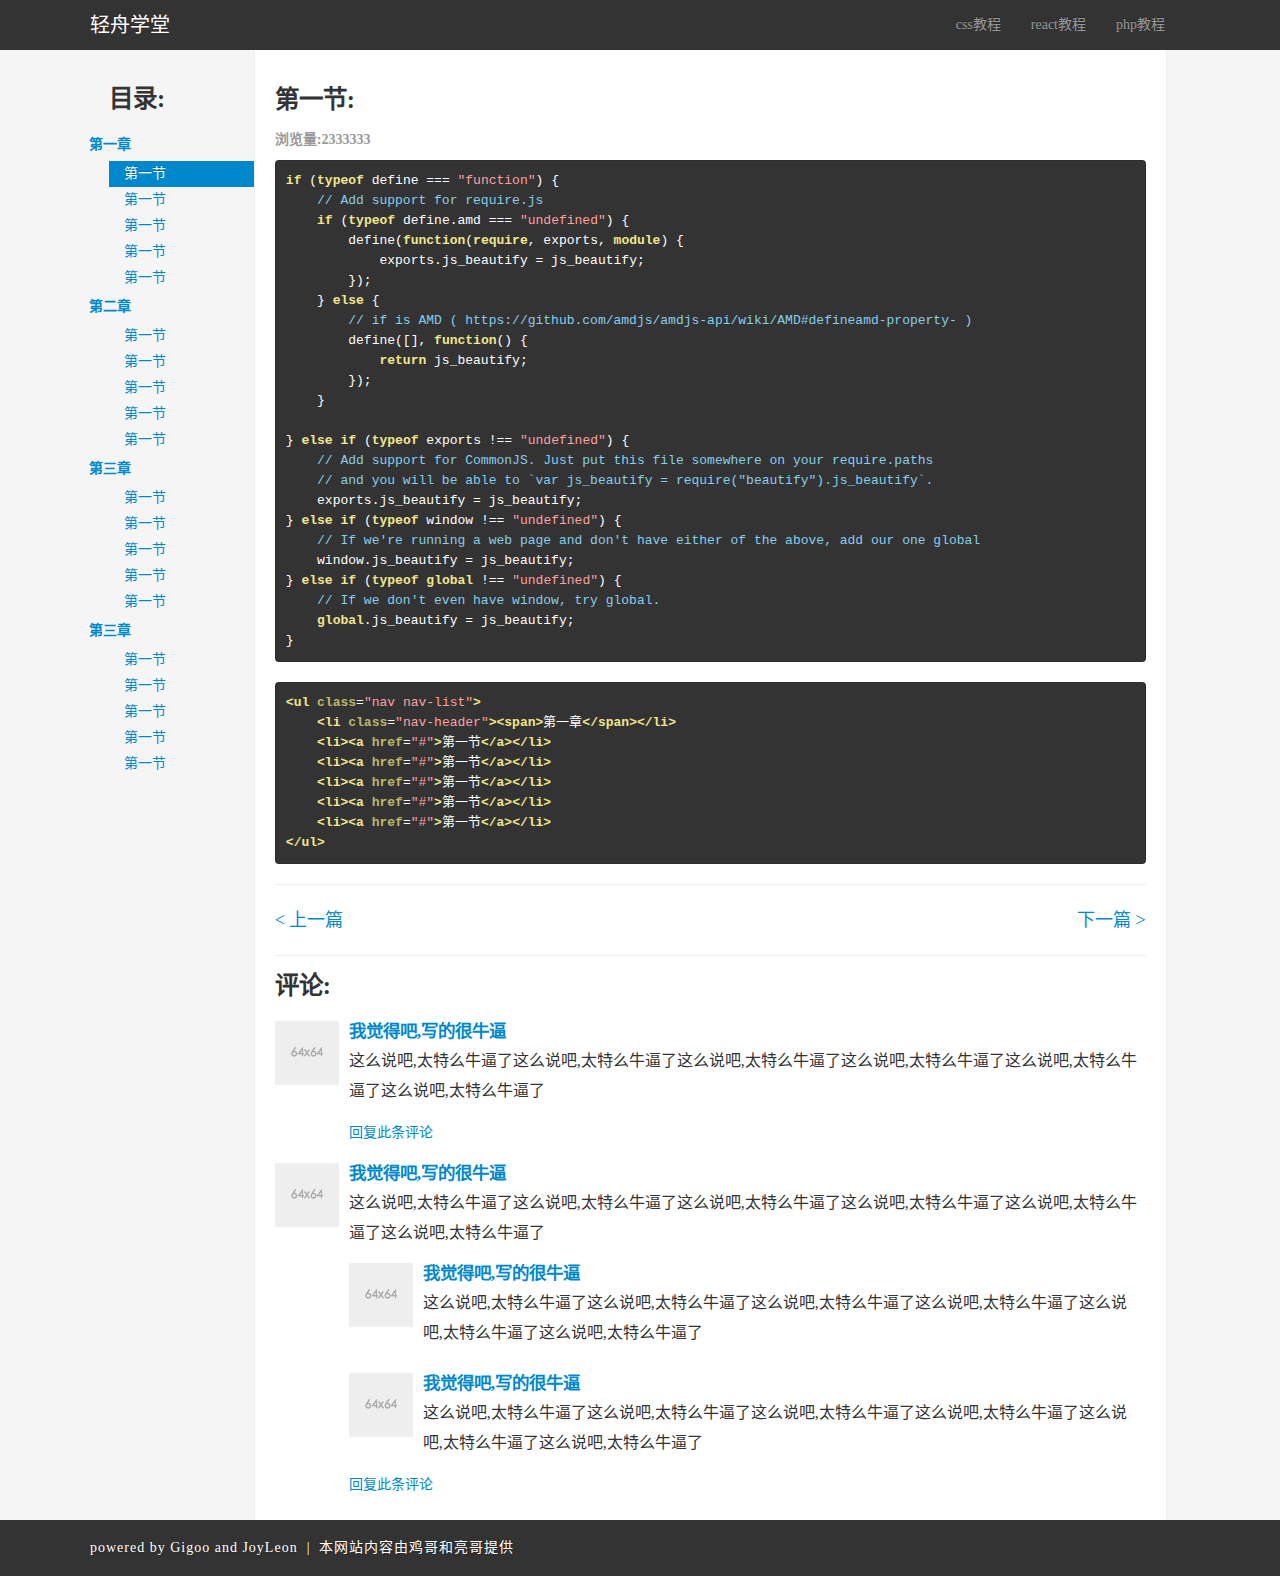
<file: frontend/template/lessondetail.html>
<!DOCTYPE html>
<html lang="zh-CN">
<head>
    <meta charset="utf-8">
    <meta http-equiv="X-UA-Compatible" content="IE=edge,chrome=1">
    <title>轻舟</title>
    <meta name="description" content="">
    <meta name="keywords" content="HTML,CSS,JavaScript">
    <link rel="stylesheet" href="../css/bootstrap.css?v=20"/>
    <link rel="stylesheet" href="../css/main.css" />
    <link rel="stylesheet" href="../css/prettify.css"/>
    <script type="text/javascript" src="../js/jquery.js"></script>
    <script type="text/javascript" src="../js/prettify.js"></script>
</head>
<body class="page-docs page-secondary" onload="prettyPrint()">
<div class="navbar navbar-inverse">
    <div class="navbar-inner">
        <div class="container">
            <a class="brand" href="#">轻舟学堂</a>
            <ul class="nav">
                <li><a href="#">css教程</a></li>
                <li><a href="#">react教程</a></li>
                <li><a href="#">php教程</a></li>
            </ul>
        </div>
    </div>
</div>
<div class="content">
    <div class="container">
        <div class="row-fluid">
            <div class="span2">
                <div class="well sidebar-nav">
                    <h3>目录:</h3>
                    <ul class="nav nav-list">
                        <li class="nav-header"><a href="#">第一章</a></li>
                        <li class="active"><a href="#">第一节</a></li>
                        <li><a href="#">第一节</a></li>
                        <li><a href="#">第一节</a></li>
                        <li><a href="#">第一节</a></li>
                        <li><a href="#">第一节</a></li>
                    </ul>
                    <ul class="nav nav-list">
                        <li class="nav-header"><a href="#">第二章</a></li>
                        <li><a href="#">第一节</a></li>
                        <li><a href="#">第一节</a></li>
                        <li><a href="#">第一节</a></li>
                        <li><a href="#">第一节</a></li>
                        <li><a href="#">第一节</a></li>
                    </ul>
                    <ul class="nav nav-list">
                        <li class="nav-header"><a href="#">第三章</a></li>
                        <li><a href="#">第一节</a></li>
                        <li><a href="#">第一节</a></li>
                        <li><a href="#">第一节</a></li>
                        <li><a href="#">第一节</a></li>
                        <li><a href="#">第一节</a></li>
                    </ul>
                    <ul class="nav nav-list">
                        <li class="nav-header"><a href="#">第三章</a></li>
                        <li><a href="#">第一节</a></li>
                        <li><a href="#">第一节</a></li>
                        <li><a href="#">第一节</a></li>
                        <li><a href="#">第一节</a></li>
                        <li><a href="#">第一节</a></li>
                    </ul>
                </div>
            </div>
            <div class="span10 page">
                <div class="hero-unit">
                    <div class="main-content">
                        <h3>第一节:</h3>
                        <h5 class="read-count">浏览量:2333333</h5>
                        <pre class="prettyprint brush:js;toolbar:false">if (typeof define === &quot;function&quot;) {
    // Add support for require.js
    if (typeof define.amd === &quot;undefined&quot;) {
        define(function(require, exports, module) {
            exports.js_beautify = js_beautify;
        });
    } else {
        // if is AMD ( https://github.com/amdjs/amdjs-api/wiki/AMD#defineamd-property- )
        define([], function() {
            return js_beautify;
        });
    }

} else if (typeof exports !== &quot;undefined&quot;) {
    // Add support for CommonJS. Just put this file somewhere on your require.paths
    // and you will be able to `var js_beautify = require(&quot;beautify&quot;).js_beautify`.
    exports.js_beautify = js_beautify;
} else if (typeof window !== &quot;undefined&quot;) {
    // If we&#39;re running a web page and don&#39;t have either of the above, add our one global
    window.js_beautify = js_beautify;
} else if (typeof global !== &quot;undefined&quot;) {
    // If we don&#39;t even have window, try global.
    global.js_beautify = js_beautify;
}</pre>
                        <pre class="prettyprint brush:html;toolbar:false">&lt;ul class=&quot;nav nav-list&quot;&gt;
    &lt;li class=&quot;nav-header&quot;&gt;&lt;span&gt;第一章&lt;/span&gt;&lt;/li&gt;
    &lt;li&gt;&lt;a href=&quot;#&quot;&gt;第一节&lt;/a&gt;&lt;/li&gt;
    &lt;li&gt;&lt;a href=&quot;#&quot;&gt;第一节&lt;/a&gt;&lt;/li&gt;
    &lt;li&gt;&lt;a href=&quot;#&quot;&gt;第一节&lt;/a&gt;&lt;/li&gt;
    &lt;li&gt;&lt;a href=&quot;#&quot;&gt;第一节&lt;/a&gt;&lt;/li&gt;
    &lt;li&gt;&lt;a href=&quot;#&quot;&gt;第一节&lt;/a&gt;&lt;/li&gt;
&lt;/ul&gt;</pre>
                    </div>
                    <div class="leftandright">
                        <a href="#" class="pull-left">< 上一篇</a>
                        <a href="#" class="pull-right">下一篇 ></a>
                        <div style="clear: both;"></div>
                    </div>
                    <div class="argue">
                        <h3>评论:</h3>
                        <div class="media">
                            <a class="pull-left" href="#">
                                <img class="media-object" data-src="holder.js/64x64" alt="64x64" src="[data-uri]" style="width: 64px; height: 64px;">
                            </a>
                            <div class="media-body">
                                <h4 class="media-heading">我觉得吧,写的很牛逼</h4>
                                <p class="argue-p">这么说吧,太特么牛逼了这么说吧,太特么牛逼了这么说吧,太特么牛逼了这么说吧,太特么牛逼了这么说吧,太特么牛逼了这么说吧,太特么牛逼了</p>
                                <a href="#" class="argue-back">回复此条评论</a>
                            </div>
                        </div>
                        <div class="media">
                            <a class="pull-left" href="#">
                                <img class="media-object" data-src="holder.js/64x64" alt="64x64" src="[data-uri]" style="width: 64px; height: 64px;">
                            </a>
                            <div class="media-body">
                                <h4 class="media-heading">我觉得吧,写的很牛逼</h4>
                                <p class="argue-p">这么说吧,太特么牛逼了这么说吧,太特么牛逼了这么说吧,太特么牛逼了这么说吧,太特么牛逼了这么说吧,太特么牛逼了这么说吧,太特么牛逼了</p>
                                <div class="media">
                                    <a class="pull-left" href="#">
                                        <img class="media-object" data-src="holder.js/64x64" alt="64x64" src="[data-uri]" style="width: 64px; height: 64px;">
                                    </a>
                                    <div class="media-body">
                                        <h4 class="media-heading">我觉得吧,写的很牛逼</h4>
                                        <p class="argue-p">这么说吧,太特么牛逼了这么说吧,太特么牛逼了这么说吧,太特么牛逼了这么说吧,太特么牛逼了这么说吧,太特么牛逼了这么说吧,太特么牛逼了</p>
                                    </div>
                                </div>
                                <div class="media">
                                    <a class="pull-left" href="#">
                                        <img class="media-object" data-src="holder.js/64x64" alt="64x64" src="[data-uri]" style="width: 64px; height: 64px;">
                                    </a>
                                    <div class="media-body">
                                        <h4 class="media-heading">我觉得吧,写的很牛逼</h4>
                                        <p class="argue-p">这么说吧,太特么牛逼了这么说吧,太特么牛逼了这么说吧,太特么牛逼了这么说吧,太特么牛逼了这么说吧,太特么牛逼了这么说吧,太特么牛逼了</p>
                                    </div>
                                </div>
                                <a href="#" class="argue-back">回复此条评论</a>
                            </div>
                        </div>
                    </div>
                </div>
            </div>
        </div>
    </div>
</div>
<footer class="gigoo-footer">
    <div class="inner">
        <div class="container">
            <ul class="pull-right"><!--li<a href="/blog">博客</a>-->
                <li></li>
                <li></li>
                <li></li>
                <!--li.social<a href="https://twitter.com/gruntjs/" alt="Grunt on Twitter"><span class="icon-twitter"></span></a>-->
                <!--li.social<a href="/rss" alt="Grunt blog RSS feed"><span class="icon-feed"></span></a>--></ul>
            <ul class="pull-left">
                <li>powered by Gigoo and JoyLeon</li>
                <li>&nbsp;&nbsp;|&nbsp;&nbsp; </li>
                <li>本网站内容由鸡哥和亮哥提供</li>
            </ul>
        </div>
    </div>
</footer>
</body>
</html>
</file>
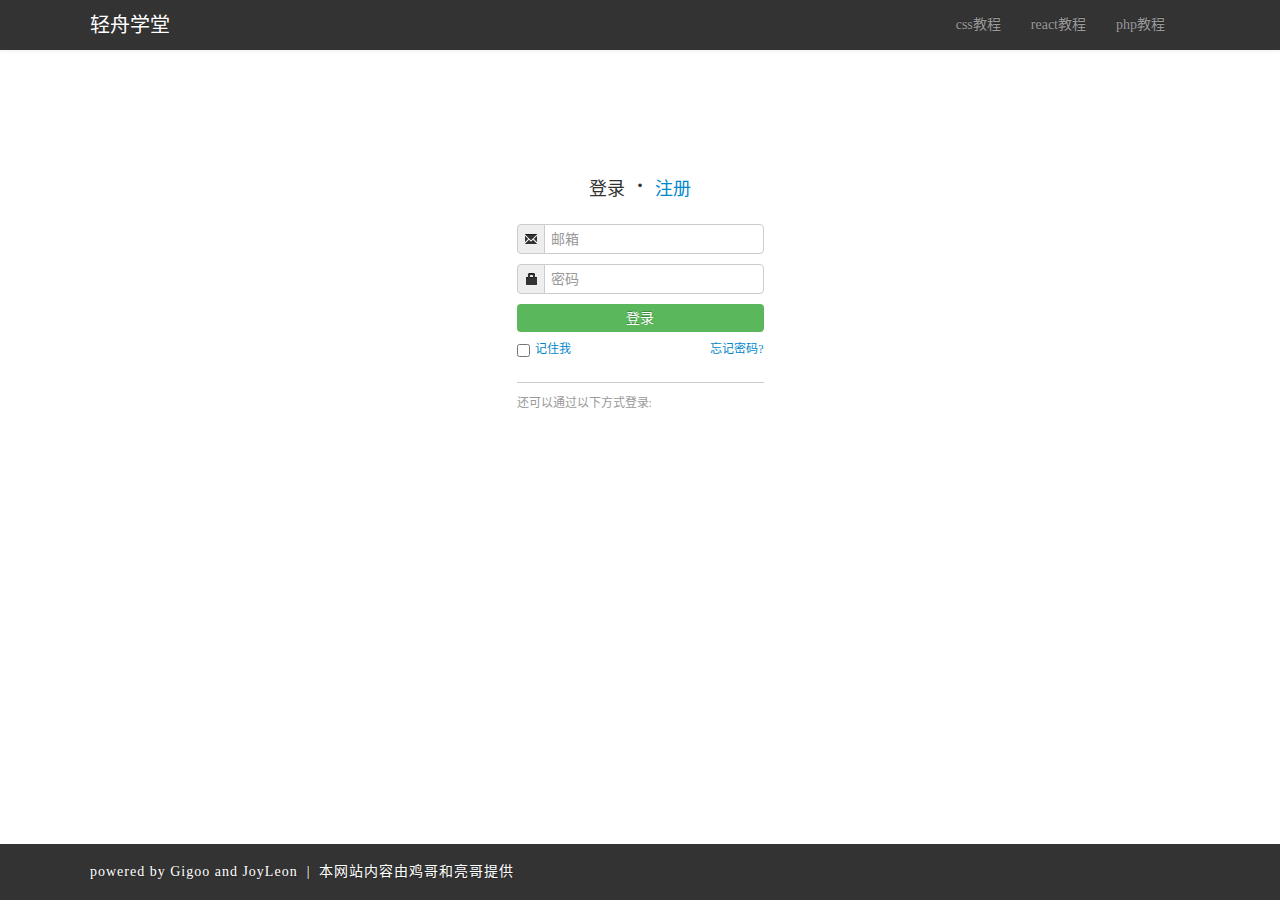
<file: frontend/template/login.html>
<!DOCTYPE html>
<html lang="zh-CN">
<head>
    <meta charset="utf-8">
    <meta http-equiv="X-UA-Compatible" content="IE=edge,chrome=1">
    <title>登录</title>
    <meta name="description" content="">
    <meta name="keywords" content="HTML,CSS,JavaScript">
    <link rel="stylesheet" href="../css/bootstrap.css?v=20"/>
    <link rel="stylesheet" href="../css/main.css" />
    <link rel="stylesheet" href="../css/prettify.css"/>
    <script type="text/javascript" src="../js/jquery.js"></script>
    <script type="text/javascript" src="../js/prettify.js"></script>
    <style type="text/css">
        .hero-unit{min-height: 200px;}
    </style>
</head>
<body>
<div class="navbar navbar-inverse">
    <div class="navbar-inner">
        <div class="container">
            <a class="brand" href="#">轻舟学堂</a>
            <ul class="nav">
                <li><a href="#">css教程</a></li>
                <li><a href="#">react教程</a></li>
                <li><a href="#">php教程</a></li>
            </ul>
        </div>
    </div>
</div>
<div class="login">
    <div class="hero-unit">
        <form class="form-horizontal">
            <p>登录<span class="yuandian">·</span><a href="#">注册</a> </p>
            <div class="input-prepend">
                <span class="add-on"><i class="icon-envelope"></i></span>
                <input type="text"  placeholder="邮箱">
            </div>
            <div class="input-prepend">
                <span class="add-on"><i class="icon-lock"></i></span>
                <input type="password"  placeholder="密码">
            </div>
            <input class="btn btn-success submit2" type="submit"  value="登录" />
            <div class="check2">
                <div class="pull-left">
                    <input type="checkbox" /><a href="#">记住我</a>
                </div>
                <div class="pull-right">
                    <a href="#">忘记密码?</a>
                </div>
            </div>
        </form>
        <div class="line"></div>
        <div class="nocount">
            <p>还可以通过以下方式登录:</p>
        </div>
        <!--<div class="logo-wall">-->
            <!--<ul>-->
                <!--<li><a href="#"></a></li>-->
            <!--</ul>-->
        <!--</div>-->
    </div>
</div>
<footer class="gigoo-footer" style="position: absolute; bottom: 0px;width: 100%;">
    <div class="inner">
        <div class="container">
            <ul class="pull-right"><!--li<a href="/blog">博客</a>-->
                <li></li>
                <li></li>
                <li></li>
                <!--li.social<a href="https://twitter.com/gruntjs/" alt="Grunt on Twitter"><span class="icon-twitter"></span></a>-->
                <!--li.social<a href="/rss" alt="Grunt blog RSS feed"><span class="icon-feed"></span></a>--></ul>
            <ul class="pull-left">
                <li>powered by Gigoo and JoyLeon</li>
                <li>&nbsp;&nbsp;|&nbsp;&nbsp; </li>
                <li>本网站内容由鸡哥和亮哥提供</li>
            </ul>
        </div>
    </div>
</footer>
</body>
</html>
</file>
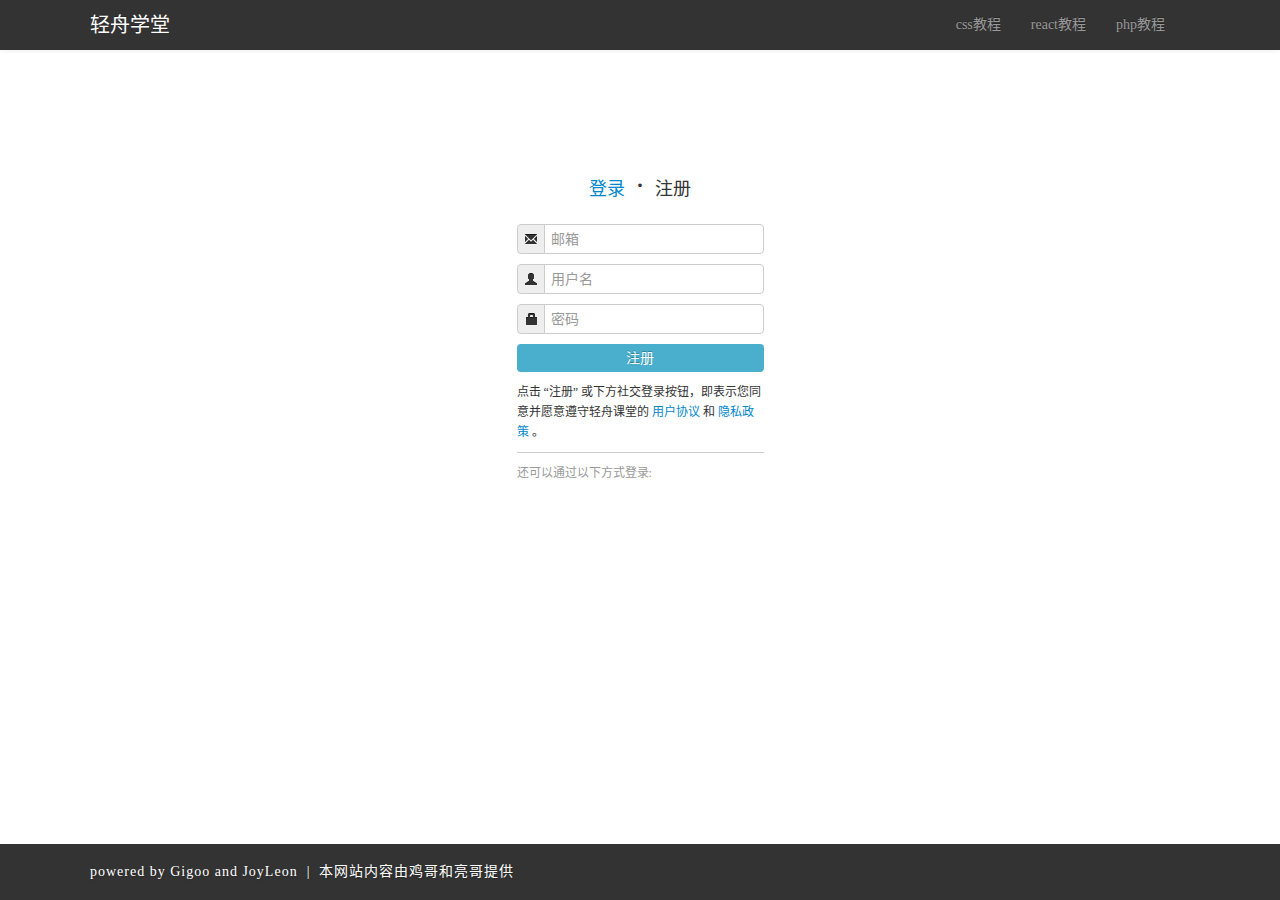
<file: frontend/template/register.html>
<!DOCTYPE html>
<html lang="zh-CN">
<head>
    <meta charset="utf-8">
    <meta http-equiv="X-UA-Compatible" content="IE=edge,chrome=1">
    <title>注册</title>
    <meta name="description" content="">
    <meta name="keywords" content="HTML,CSS,JavaScript">
    <link rel="stylesheet" href="../css/bootstrap.css?v=20"/>
    <link rel="stylesheet" href="../css/main.css" />
    <link rel="stylesheet" href="../css/prettify.css"/>
    <script type="text/javascript" src="../js/jquery.js"></script>
    <script type="text/javascript" src="../js/prettify.js"></script>
    <style type="text/css">
        .hero-unit{min-height: 200px;}
    </style>
</head>
<body>
<div class="navbar navbar-inverse">
    <div class="navbar-inner">
        <div class="container">
            <a class="brand" href="#">轻舟学堂</a>
            <ul class="nav">
                <li><a href="#">css教程</a></li>
                <li><a href="#">react教程</a></li>
                <li><a href="#">php教程</a></li>
            </ul>
        </div>
    </div>
</div>
<div class="login">
    <div class="hero-unit">
        <form class="form-horizontal">
            <p><a href="#">登录</a><span class="yuandian">·</span>注册</p>
            <div class="input-prepend">
                <span class="add-on"><i class="icon-envelope"></i></span>
                <input type="text"  placeholder="邮箱">
            </div>
            <div class="input-prepend">
                <span class="add-on"><i class="icon-user"></i></span>
                <input type="text" placeholder="用户名"  />
            </div>
            <div class="input-prepend">
                <span class="add-on"><i class="icon-lock"></i></span>
                <input type="password"  placeholder="密码">
            </div>
            <input class="btn btn-info submit2" type="submit"  value="注册" />
            <div class="check2">
                <div class="pull-left">
                    <p>点击 “注册” 或下方社交登录按钮，即表示您同意并愿意遵守轻舟课堂的 <a href="#">用户协议</a> 和 <a href="#">隐私政策</a> 。</p>
                </div>
            </div>
        </form>
        <div class="line"></div>
        <div class="nocount">
            <p>还可以通过以下方式登录:</p>
        </div>
        <!--<div class="logo-wall">-->
            <!--<ul>-->
                <!--<li><a href="#"></a></li>-->
            <!--</ul>-->
        <!--</div>-->
    </div>
</div>
<footer class="gigoo-footer" style="position: absolute; bottom: 0px;width: 100%;">
    <div class="inner">
        <div class="container">
            <ul class="pull-right"><!--li<a href="/blog">博客</a>-->
                <li></li>
                <li></li>
                <li></li>
                <!--li.social<a href="https://twitter.com/gruntjs/" alt="Grunt on Twitter"><span class="icon-twitter"></span></a>-->
                <!--li.social<a href="/rss" alt="Grunt blog RSS feed"><span class="icon-feed"></span></a>--></ul>
            <ul class="pull-left">
                <li>powered by Gigoo and JoyLeon</li>
                <li>&nbsp;&nbsp;|&nbsp;&nbsp; </li>
                <li>本网站内容由鸡哥和亮哥提供</li>
            </ul>
        </div>
    </div>
</footer>
</body>
</html>
</file>
<file: frontend/css/main.css>
.navbar .container{width: 1100px;}
.navbar .nav{
    float: right;}
.content{background: #f5f5f5;}
.hero-unit{min-height: 1000px;
    max-width: 1088px;}
.nav-header{margin-left: -50px;}
.navbar-inner{height: 50px;}
.page{border-right: 1px solid #eee;
    border-left: 1px solid#eee;}
/*navbar-inverse*/
.gigoo-footer{
    color: #FFF;
    font-weight: 200;
    height: 4em;
    line-height: 4em;
    letter-spacing: 1px;
    text-shadow: 1px 1px 2px rgba(0,0,0,0.25);
}
.gigoo-footer .inner{background: #333;}
.gigoo-footer .inner .container ul{margin: 0;
    list-style-type: none;}
.gigoo-footer .inner .container ul li{float: left;
    line-height: 4em;
    height: 4em;}
.argue-p{font-size: 16px;}
.argue .media-heading{color: #0088cc;}
.argue-back{font-size: 14px;color: #0088cc}
.leftandright{padding-top: 20px;padding-bottom: 20px;border-top: 1px solid #eee;border-bottom: 1px solid #eee;}
.read-count{color: #999999;}
.login{width: 300px;margin: 100px auto;text-align: center;}
.login .input-prepend{margin-top: 10px;}
.hero-unit .check2 a{font-size: 12px;}

.login .form-horizontal .submit2{margin-top: 10px;width: 95%;}
.check2{width:95%;margin: 0 auto;}
.check2 input{margin-right: 5px;}
.nocount{width: 95%;margin: 10px auto;text-align: left;clear: both;}
.nocount p{font-size: 12px;color: #999;text-align: left;margin: 0px;line-height: 20px;}
.hero-unit .line{height: 0px;border-bottom: 1px solid #cccccc;width: 95%;margin: 50px auto 0px auto;
    clear: both;}
.yuandian{font-size: 30px;margin-left: 10px;margin-right: 10px;}
.check2 p{font-size: 12px;line-height: 20px;margin-top: 10px;text-align: left;}
</file>
<file: frontend/css/prettify.css>
/*.navbar-inner{width: 1100px;}*/
/* desert scheme ported from vim to google prettify */
pre.prettyprint { display: block; background-color: #333;padding: 10px;}
pre .nocode { background-color: none; color: #000 }
pre .str { color: #ffa0a0 } /* string  - pink */
pre .kwd { color: #f0e68c; font-weight: bold }
pre .com { color: #87ceeb } /* comment - skyblue */
pre .typ { color: #98fb98 } /* type    - lightgreen */
pre .lit { color: #cd5c5c } /* literal - darkred */
pre .pun { color: #fff }    /* punctuation */
pre .pln { color: #fff }    /* plaintext */
pre .tag { color: #f0e68c; font-weight: bold } /* html/xml tag    - lightyellow */
pre .atn { color: #bdb76b; font-weight: bold } /* attribute name  - khaki */
pre .atv { color: #ffa0a0 } /* attribute value - pink */
pre .dec { color: #98fb98 } /* decimal         - lightgreen */

/* Specify class=linenums on a pre to get line numbering */
ol.linenums { margin-top: 0; margin-bottom: 0; color: #AEAEAE } /* IE indents via margin-left */
li.L0,li.L1,li.L2,li.L3,li.L5,li.L6,li.L7,li.L8 { list-style-type: none }
/* Alternate shading for lines */
li.L1,li.L3,li.L5,li.L7,li.L9 { }

@media print {
    pre.prettyprint { background-color: none }
    pre .str, code .str { color: #060 }
    pre .kwd, code .kwd { color: #006; font-weight: bold }
    pre .com, code .com { color: #600; font-style: italic }
    pre .typ, code .typ { color: #404; font-weight: bold }
    pre .lit, code .lit { color: #044 }
    pre .pun, code .pun { color: #440 }
    pre .pln, code .pln { color: #000 }
    pre .tag, code .tag { color: #006; font-weight: bold }
    pre .atn, code .atn { color: #404 }
    pre .atv, code .atv { color: #060 }
}
</file>
